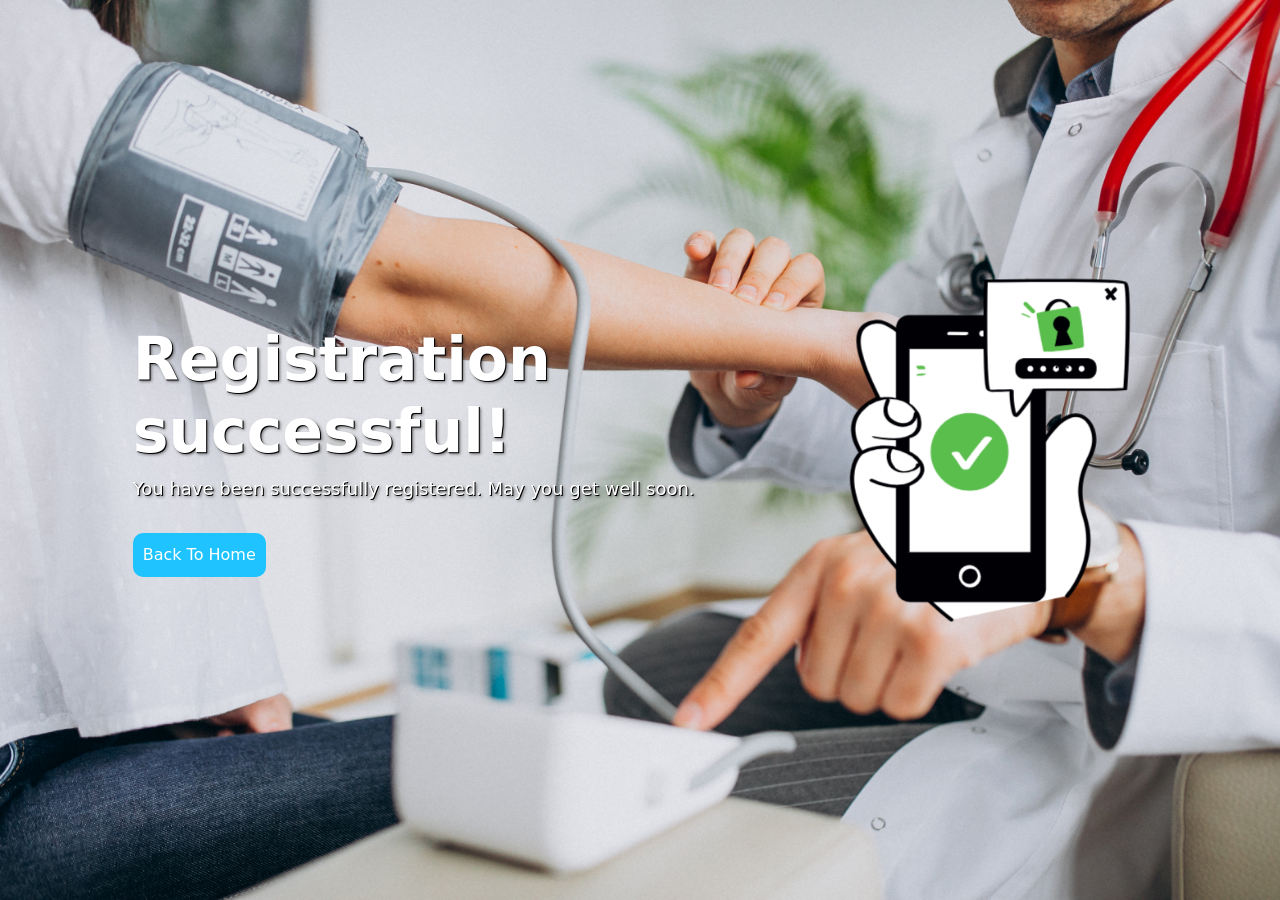
<file: html/sukses.html>
<!DOCTYPE html>
<html lang="en">
<head>
    <meta charset="UTF-8">
    <meta name="viewport" content="width=device-width, initial-scale=1.0">
    <link rel="stylesheet" href="https://cdn.jsdelivr.net/npm/bootstrap-icons@1.11.3/font/bootstrap-icons.min.css">
    <link rel="stylesheet" href="https://cdnjs.cloudflare.com/ajax/libs/animate.css/4.1.1/animate.min.css" />
    <link href="https://cdn.jsdelivr.net/npm/bootstrap@5.3.2/dist/css/bootstrap.min.css" rel="stylesheet">
    <link rel="stylesheet" href="../css/suskes.css">
    <title>Registrasi Berhasil</title>
</head>
<body>
    <div class="cotainer-fluid d-flex align-items-center justify-content-center" style="min-height: 100vh;">
        <div class="row d-flex align-items-center justify-content-center">
            <div class="col-md-6 animate__animated animate__fadeInLeft ms-5 main-content">
                <h1>Registration successful!</h1>
                <p>You have been successfully registered. May you get well soon.</p>
                <a href="index.html"><button class="btn btn-primary">Back To Home</button></a>
            </div>
            <div class="col-md-4 animate__animated animate__fadeInRight">
                <img src="../img/Authentication 2.png" alt="sukses" class="img-fluid img-sukses" >
            </div>
        </div>
    </div>
</body>
</html>
</file>
<file: css/suskes.css>
body {
    background-image: url("../img/background.jpg");
    background-size: cover;
    background-position: center;
    background-repeat: no-repeat;
    
}

.main-content h1 {
    font-size: 60px;
    font-weight: 700;
    color: #ffffff;
    text-shadow: 
    1px 1px 0px #000,
    2px 2px 3px rgba(0,0,0,0.5);
}

.main-content p {
    font-size: 18px;
    color: #ffffff;
    text-shadow: 
    1px 1px 0px #000,
    2px 2px 3px rgba(0,0,0,0.5);
}

.main-content a .btn {
    border-radius: 10px;
    padding: 10px;
    background-color: #1ec3ff;
    color: white;
    border-style: none;
    margin-top: 15px;
}

.main-content a .btn:hover {
    transform: translateY(-10px);
    transition: .3s ease-in-out;
}

.img-sukses {
    max-width: 100%;
    animation: naikTurun 2s ease-in-out infinite;
}

@keyframes naikTurun{
    0%{
        transform: translateY(0);
    }
    50%{
        transform: translateY(-15px);
    }
    100%{
        transform: translateY(0);
    }
}

@media (max-width: 768px){

    body {
        height: 100%;
    }
    .container-fluid{
        padding: 20px;
    }

    .main-content h1{
        font-size: 32px;
        text-align: center;
    }

    .main-content p{
        font-size: 14px;
        text-align: center;
    }

    .main-content a .btn{
        width: 50%;
        padding: 12px;
        font-size: 16px;
    }

    .img-sukses{
        max-width: 80%;
        display: block;
        margin: 20px auto;
    }

    .row{
        flex-direction: column-reverse;
        text-align: center;
    }

    .main-content{
        margin-left: 0 !important;
    }
}
</file>
